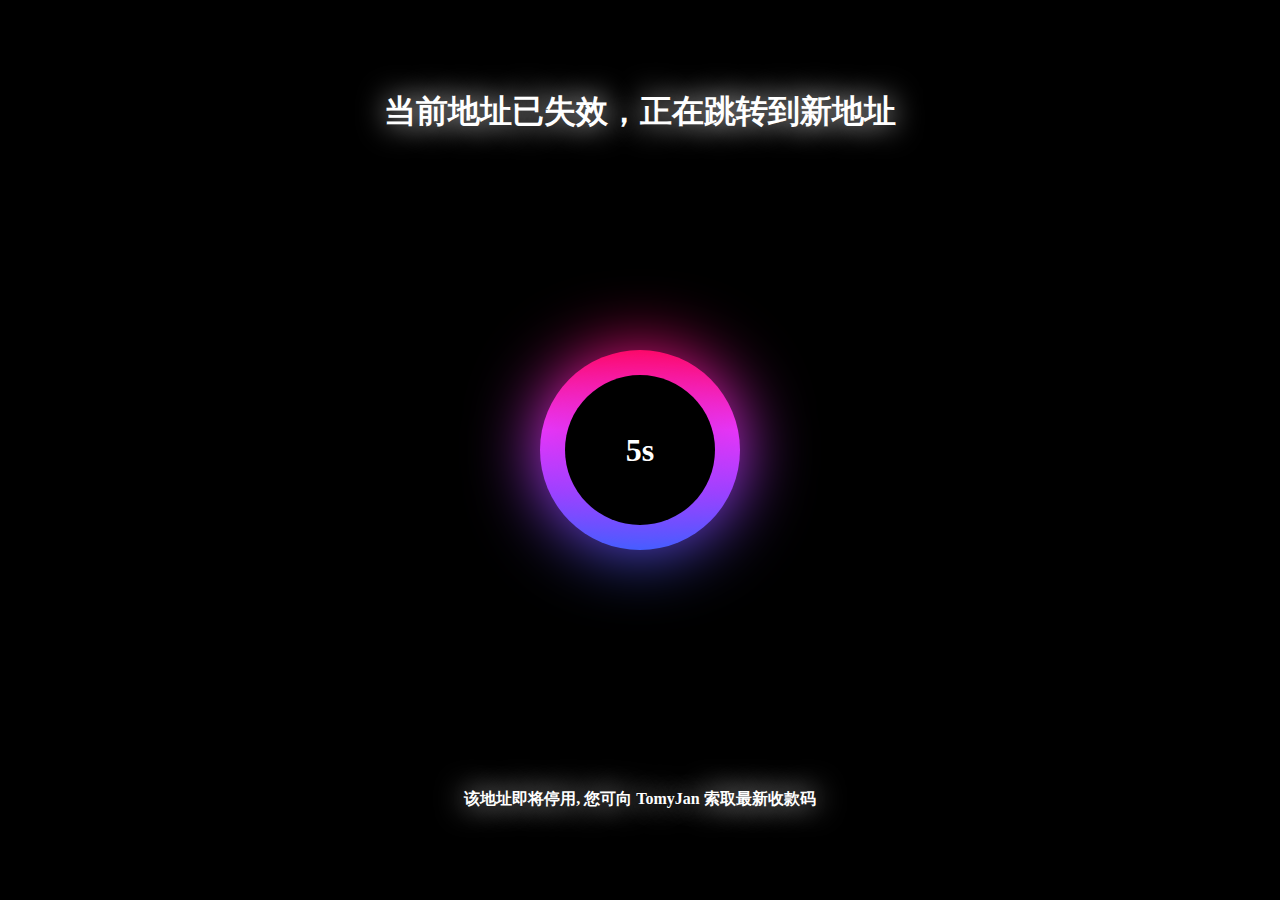
<file: pay.html>
<!-- 已弃用所以成为跳转页 -->
<!DOCTYPE html>
<html>

<head>
  <meta charset="utf-8" />
  <meta name="viewport" content="width=device-width, initial-scale=1, shrink-to-fit=no" />
  <link rel="stylesheet" href="https://lf6-cdn-tos.bytecdntp.com/cdn/expire-1-M/bootstrap/5.1.3/css/bootstrap.min.css"
    integrity="sha384-ggOyR0iXCbMQv3Xipma34MD+dH/1fQ784/j6cY/iJTQUOhcWr7x9JvoRxT2MZw1T" crossorigin="anonymous" />
  <title>向 TomyJan 付款</title>
  <style>
    * {
      padding: 0px;
      margin: 0px;
    }

    body {
      width: 100%;
      height: 100vh;
    }

    .main {
      position: relative;
      width: 100%;
      height: 100%;
      background: #000;
      display: flex;
      justify-content: center;
      align-items: center;
    }

    .circle {
      display: flex;
      justify-content: center;
      align-items: center;
      width: 200px;
      height: 200px;
      background-image: linear-gradient(0deg,
          rgb(47, 102, 255),
          rgb(153, 64, 255) 30%,
          rgb(238, 55, 255) 60%,
          rgb(255, 0, 76) 100%);
      border-radius: 50%;
      animation: rotate 1s linear infinite;
    }

    /* 模糊 */
    .circle::before {
      content: "";
      position: absolute;
      width: 200px;
      height: 200px;
      background-image: linear-gradient(0deg,
          rgb(47, 102, 255),
          rgb(153, 64, 255) 30%,
          rgb(238, 55, 255) 60%,
          rgb(255, 0, 76) 100%);
      border-radius: 50%;
      filter: blur(35px);
    }

    /* 黑圆 */
    .circle::after {
      content: "";
      position: absolute;
      width: 150px;
      height: 150px;
      background: #000;
      border-radius: 50%;
    }

    h1 {
      position: absolute;
      color: #fff;
      font-weight: bold;
    }

    .title {
      color: #ffffff;
      position: absolute;
      top: 10%;
      text-shadow: 0px 0 30px #fff;
      text-align: center;
      font-size: 2rem;
      font-weight: bold;
    }

    .text {
      color: #ffffff;
      position: absolute;
      bottom: 10%;
      text-shadow: 0px 0 30px #fff;
      font-weight: bold;
      text-align: center;
    }

    /* 添加动画 */
    @keyframes rotate {
      0% {
        transform: rotate(0deg);
      }

      100% {
        transform: rotate(360deg);
      }
    }
  </style>

  <script defer src="https://umami.amoe.cc/script.js" data-website-id="456b5804-762e-4747-a9b1-c6b82061a177"></script>
  <!-- Global site tag (gtag.js) - Google Analytics -->
  <script async src="https://www.googletagmanager.com/gtag/js?id=G-N194P9LRRJ"></script>
  <script>
    window.dataLayer = window.dataLayer || [];
    function gtag() {
      dataLayer.push(arguments);
    }
    gtag("js", new Date());

    gtag("config", "G-N194P9LRRJ");
  </script>
</head>

<body onload="time()">
  <div class="main">
    <div class="circle"></div>
    <h1 id="second">5s</h1>
    <p class="title">当前地址已失效，正在跳转到新地址</p>
    <p class="text">该地址即将停用, 您可向 TomyJan 索取最新收款码</p>
  </div>
</body>
<script>
  function cs() {
    return "https://public-cdn.tomys.top/paycode/"; //无指定跳转地址，将跳转此网页地址。
  }
  function time() {
    var sec = document.getElementById("second");
    var i = 5; //设置定时时间
    var timer = setInterval(function () {
      i--;
      sec.innerHTML = i + "s";
      if (i == 1) {
        window.location.href = cs();
      }
    }, 1000);

    function goBack() {
      window.history.go(-1);
    }
  }
</script>

</html>
</file>
